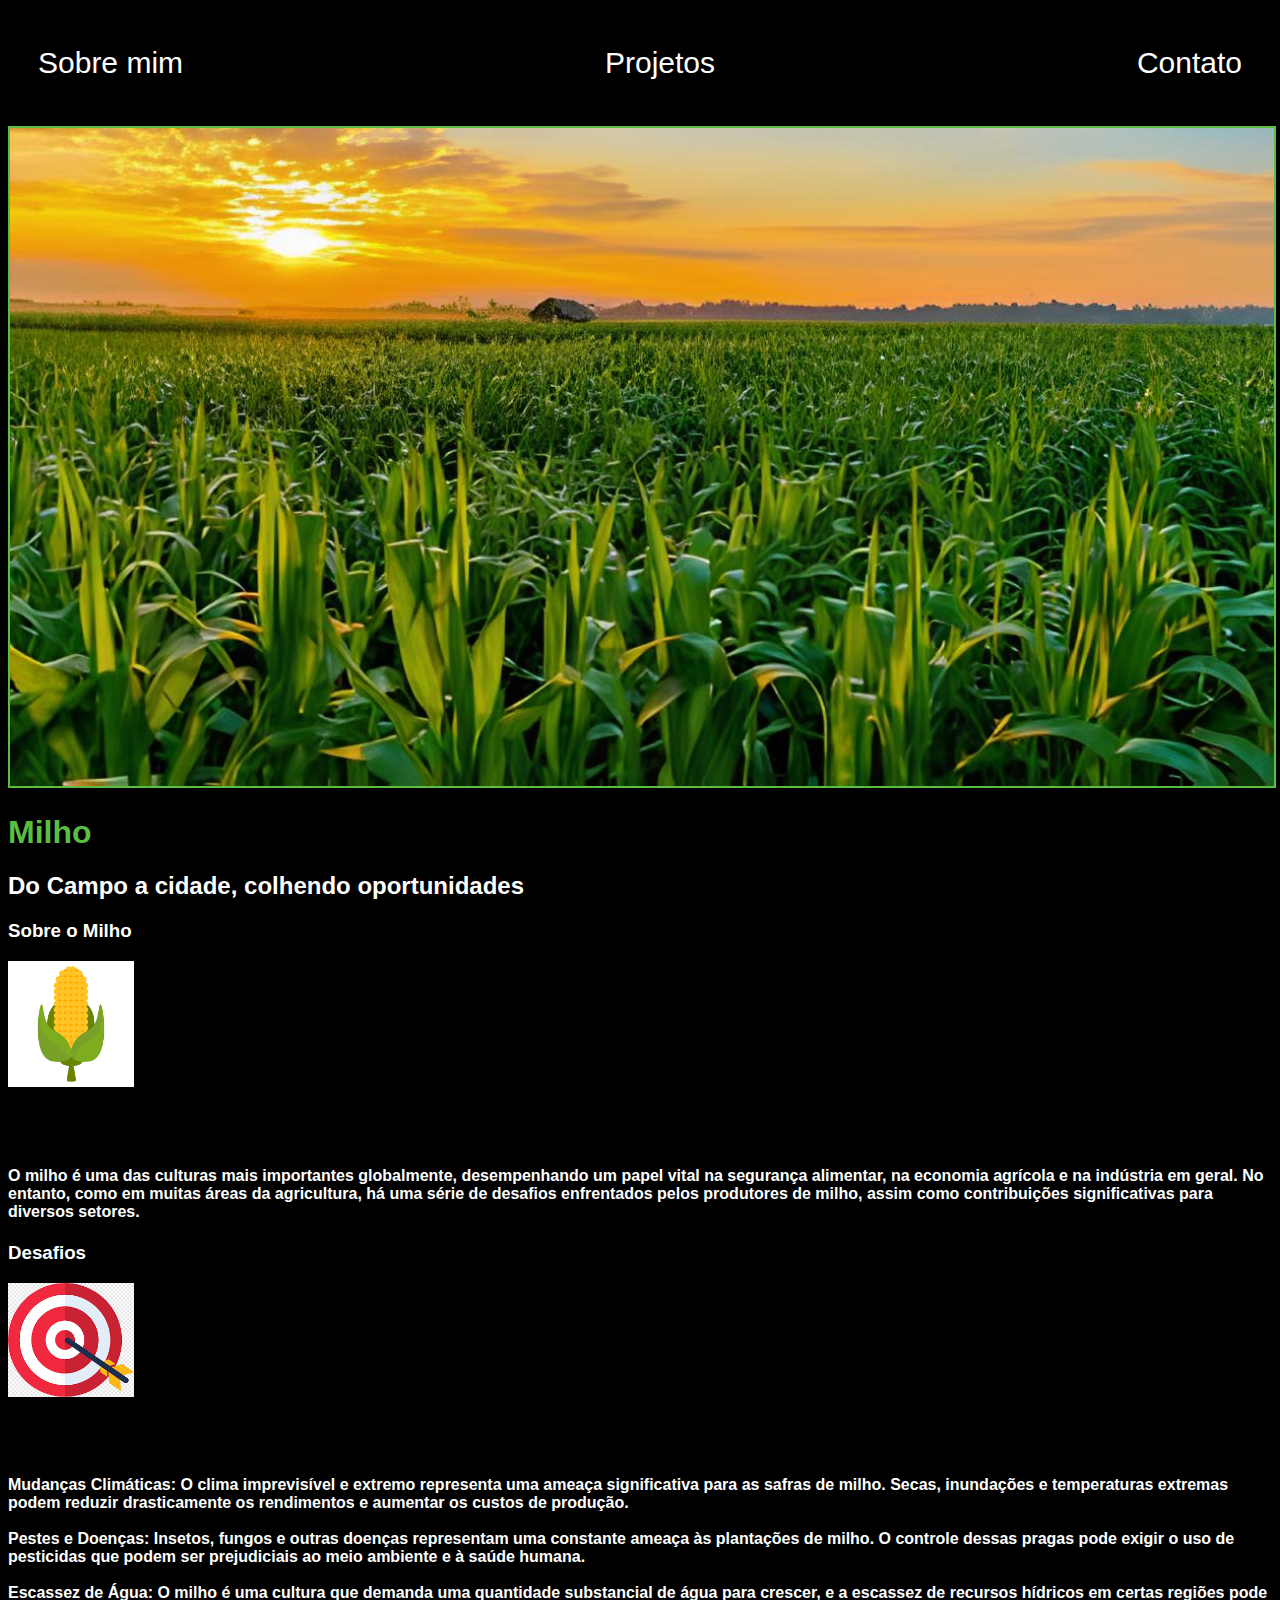
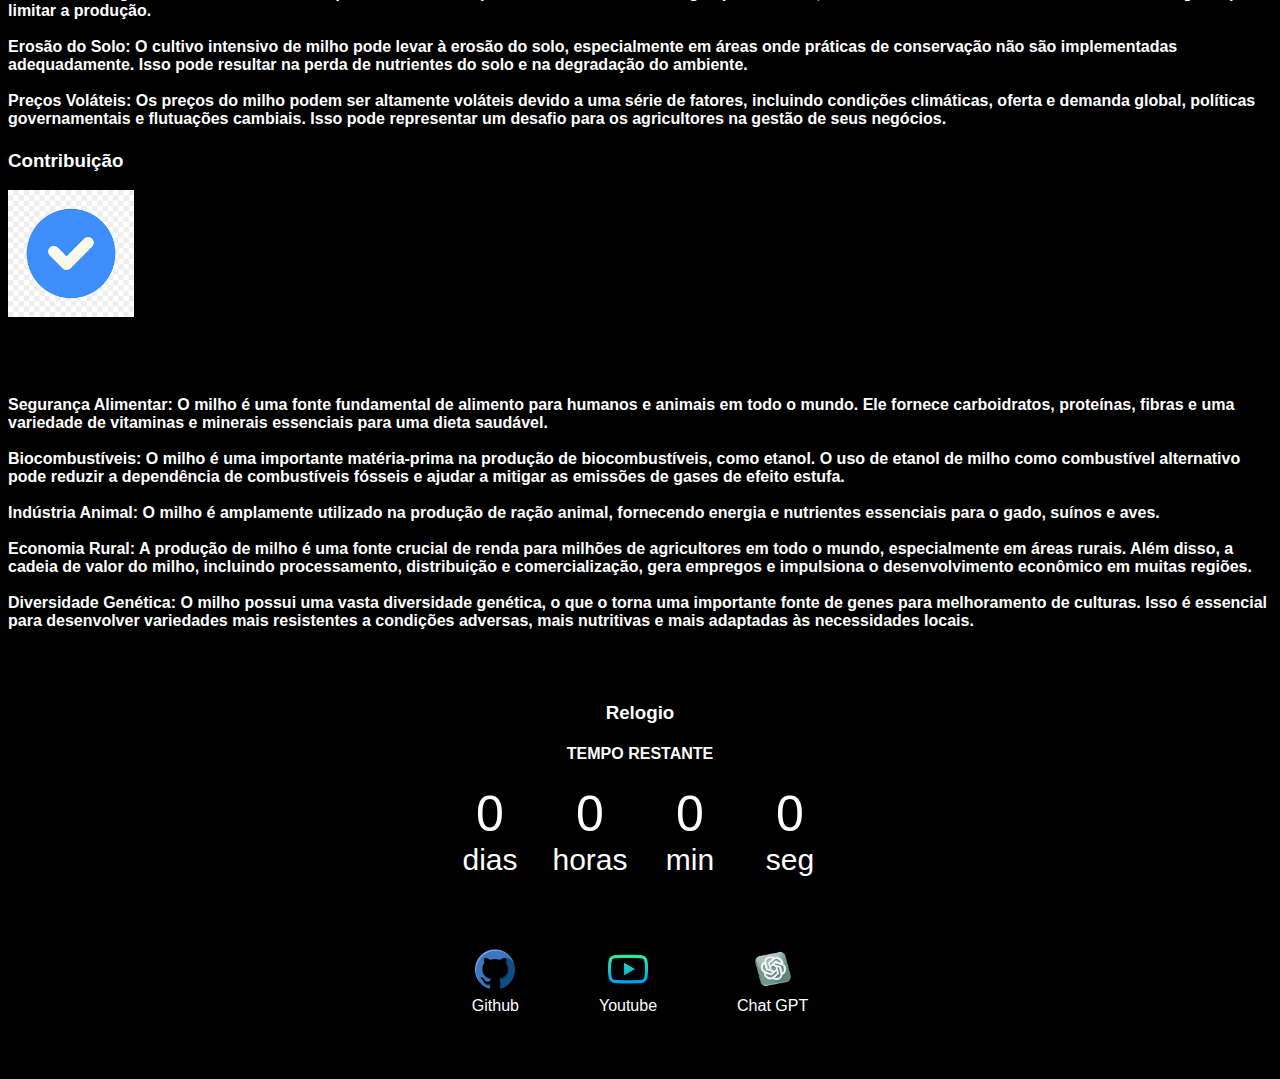
<file: index.html>
<!DOCTYPE html>
<html lang="pt-br">

<head>
    <meta charset="UTF-8">
    <meta http-equiv="X-UA-Compatible" content="IE=edge">
    <meta name="viewport" content="width=device-width, initial-scale=2.0">
    <title>Agrinho 3 ano</title>
    <link rel="stylesheet" href="style.css">
</head>
<style>
    body{
    min-height:14vh;
    }

    ::-webkit-scrollbar 
    {
        width: 10px;
    }

    ::-webkit-scrollbar-track 
    {
        background: green;
    }

    ::-webkit-scrollbar-thumb 
    {
        background: #323683;
        border-radius: 12px;
    }

    ::-webkit-scrollbar-thumb:hover 
    {
        opacity: .95;
    }
  </style>

<body>
    
    <div class="container">
        <nav>
            <ul>
                <li>
                    <a href="index.html">Sobre mim</a>
                </li>
                <li>
                    <a href="projeto.html">Projetos</a>
                    
                </li>
                <li>
                    <a href="contact.html">Contato</a>
                </li>
            </ul>
        </nav>

        <header>
            <div class="center">
                <img src="ras.png"></img>
            </div>
            <h1>Milho</h1>
            <h2>Do Campo a cidade, colhendo oportunidades</h2>
        </header>

        <main>
            <section>
                <h3>Sobre o Milho</h3>
                <p>
                    <img src="milho1.png" height="10%" width="10%"></a>
                   <h4> <br><br><br>
                    O milho é uma das culturas mais importantes globalmente, desempenhando um papel vital na segurança alimentar,
                    na economia agrícola e na indústria em geral. 
                    No entanto, como em muitas áreas da agricultura, há uma série de desafios enfrentados pelos produtores de milho,
                    assim como contribuições significativas para diversos setores.
               </h4> </p>
            </section>
            <section>
                <h3>Desafios</h3>
                <p>
                    <img src="milho2.png" height="10%" width="10%"></a>
                    <h4><br><br><br>
                    Mudanças Climáticas: O clima imprevisível e extremo representa uma ameaça significativa para as safras de milho. Secas, inundações e temperaturas extremas podem reduzir drasticamente os rendimentos e aumentar os custos de produção.

<br><br>Pestes e Doenças: Insetos, fungos e outras doenças representam uma constante ameaça às plantações de milho. O controle dessas pragas pode exigir o uso de pesticidas que podem ser prejudiciais ao meio ambiente e à saúde humana.

<br><br>Escassez de Água: O milho é uma cultura que demanda uma quantidade substancial de água para crescer, e a escassez de recursos hídricos em certas regiões pode limitar a produção.

<br><br>Erosão do Solo: O cultivo intensivo de milho pode levar à erosão do solo, especialmente em áreas onde práticas de conservação não são implementadas adequadamente. Isso pode resultar na perda de nutrientes do solo e na degradação do ambiente.

<br><br>Preços Voláteis: Os preços do milho podem ser altamente voláteis devido a uma série de fatores, incluindo condições climáticas, oferta e demanda global, políticas governamentais e flutuações cambiais. Isso pode representar um desafio para os agricultores na gestão de seus negócios.
              </h4>  </p>
            </section>
            <section>
                <h3>Contribuição</h3>
                <p>
                    <img src="milho3.png" height="10%" width="10%"></a>
                    <h4><br><br><br>
                    Segurança Alimentar: O milho é uma fonte fundamental de alimento para humanos e animais em todo o mundo. Ele fornece carboidratos, proteínas, fibras e uma variedade de vitaminas e minerais essenciais para uma dieta saudável.

                    <br><br>Biocombustíveis: O milho é uma importante matéria-prima na produção de biocombustíveis, como etanol. O uso de etanol de milho como combustível alternativo pode reduzir a dependência de combustíveis fósseis e ajudar a mitigar as emissões de gases de efeito estufa.

                    <br><br>Indústria Animal: O milho é amplamente utilizado na produção de ração animal, fornecendo energia e nutrientes essenciais para o gado, suínos e aves.

                    <br><br>Economia Rural: A produção de milho é uma fonte crucial de renda para milhões de agricultores em todo o mundo, especialmente em áreas rurais. Além disso, a cadeia de valor do milho, incluindo processamento, distribuição e comercialização, gera empregos e impulsiona o desenvolvimento econômico em muitas regiões.

                    <br><br>Diversidade Genética: O milho possui uma vasta diversidade genética, o que o torna uma importante fonte de genes para melhoramento de culturas. Isso é essencial para desenvolver variedades mais resistentes a condições adversas, mais nutritivas e mais adaptadas às necessidades locais.
              </h4>  </p>
            </section>
            <div>
            
            <section  class="container relogio">

                <div  class style="color:rgb(255, 255, 255);"align="center"aba-conteudo ativo">
                    <h3  class=aba-conteudo-titulo-principal">Relogio</h3>
                    <h4  class="aba-conteudo-titulo-secundario">Tempo restante</h4>
                    <div  class="contador">
                        <div  class="contador-digito">
                            <p  class="contador-digito-numero"  id="dias0">7</p>
                            <p  class="contador-digito-texto">dias</p>
                        </div>
                        <div  class="contador-digito">
                            <p  class="contador-digito-numero"  id="horas0">7</p>
                            <p  class="contador-digito-texto">horas</p>
                        </div>
                        <div  class="contador-digito">
                            <p  class="contador-digito-numero"  id="min0">7</p>
                            <p  class="contador-digito-texto">min</p>
                        </div>
                        <div  class="contador-digito">
                            <p  class="contador-digito-numero"  id="seg0">7</p>
                            <p  class="contador-digito-texto">seg</p>
                        </div>
                    </div>
                </div>
            </section>
        </main>

        <footer>
            <a href="https://github.com/Bryan200716" target="_blank" rel="noopener noreferrer">
                <img src="github.png"></img>
                <p>Github</p>
            </a>
            <a href="https://www.youtube.com" target="_blank" rel="noopener noreferrer">
                <img src="youtube.png"></img>
                <p>Youtube</p>
                <a href="https://chatgpt.com/" target="_blank" rel="noopener noreferrer">
                    <img src="ia.png"></img>
                    <p>Chat GPT</p>
                </a>
            </a>
        </footer>
      
    </div>
</body>
<script src="main.js"></script>
</html>
</file>
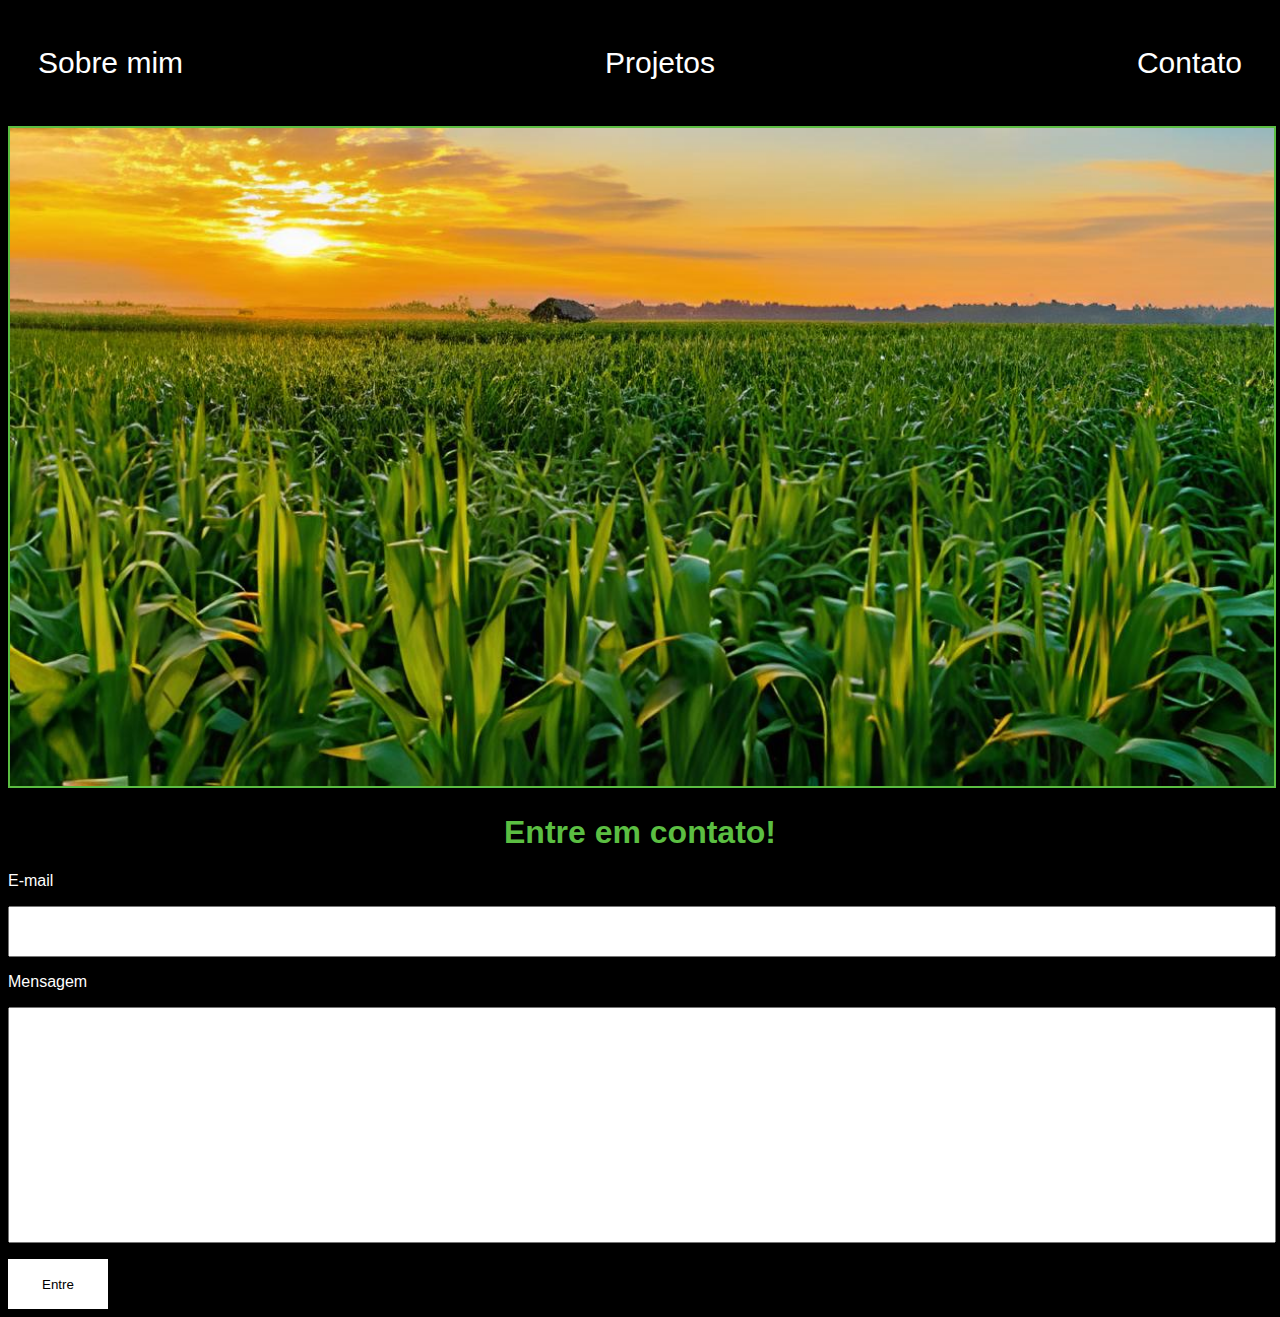
<file: contact.html>
<!DOCTYPE html>
<html lang="pt-br">

    <head>
        <meta charset="UTF-8">
        <meta http-equiv="X-UA-Compatible" content="IE=edge">
        <meta name="viewport" content="width=device-width, initial-scale=1.0">
        <title>Contact</title>
        <link rel="stylesheet" href="style.css">
    </head>

    <body>
        <div class="container">
            <nav>
                <ul>
                    <li>
                        <a href="index.html">Sobre mim</a>
                    </li>
                    <li>
                        <a href="project.html">Projetos</a>
                    </li>
                    <li>
                        <a href="contact.html">Contato</a>
                    </li>
                </ul>
            </nav>

            <header class="center">
                <div>
                    <img src="ras.png"></img>
                </div>
                <h1>Entre em contato!</h1>
            </header>
            <form class="contact-form" action="https://docs.google.com/forms/u/0/?pli=1&tgif=d" method="POST">
                <div>
                    <label for="email">E-mail</label>
                    <input type="email" name="email" required>
                </div>
                <div>
                    <label for="message">Mensagem</label>
                    <input type="text" id="message" name="message" required>
                </div>
                <button type="submit">Entre</button>
                <input type="hidden" name="_next" value="https://github.com/professor-rafael">
                <input type="hidden" name="_subject" value="New submission!">
            </form>
        </div>
    </body
</file>
<file: style.css>
body {
    color: white;
    background-color: black;
    font-family: Arial, Helvetica, sans-serif;
}

ul {
    display: flex;
    justify-content: space-between;
    list-style-type: none;
    align-items: center;
    padding: 30px;
}

a {
    color: white;
    text-decoration: none;
}

header img {
    width: 100%;
    height: 50%;
    border-radius: 0%;
    border: 2px solid #5BBE42;
}

.center {
    text-align: center;
}

h1 {
    color: #5BBE42;
}

footer img {
    width: 40px;
    height: 40px;
}

footer {
    display: flex;
    justify-content: center;
}

footer a {
    margin: 40px;
    text-align: center;
}

footer p {
    margin-top: 4px;
}

.container {
    padding: 0px 0px;
}

nav a {
    font-size: 30px;
}

nav a:hover {
    color: #5BBE42;
}

.contact-form input{
    width: 100%;
    padding: 16px 0;
    margin: 16px 0;
}

.contact-form input[type=text] {
    height: 200px;
}

button {
    color: black;
    background-color: white;
    border: none;
    width: 100px;
    height: 50px;
}

.relogio{
	justify-content: space-around;
	padding: 2em;
}
.aba-conteudo.ativo{
	display:block;
}
.aba-conteudo{
	display: none;
}
.aba-conteudo-titulo-principal{
	font-size: 28px;
	text-align: center;
}
.aba-conteudo-titulo-secundario{
	text-align: center;
	text-transform: uppercase;
}
.contador{
	display:flex;
	justify-content: center;
	flex-wrap: wrap;
}
.contador-digito {
	padding: 10  26px;
	text-align: center;
	min-width: 100px;
}
.contador-digito-numero{
	font-size: 50px;
	margin: 0;
}
.contador-digito-texto{
	font-size: 30px;
	margin: 0;
}
h4:root{font-size: xx-large;}
</file>
